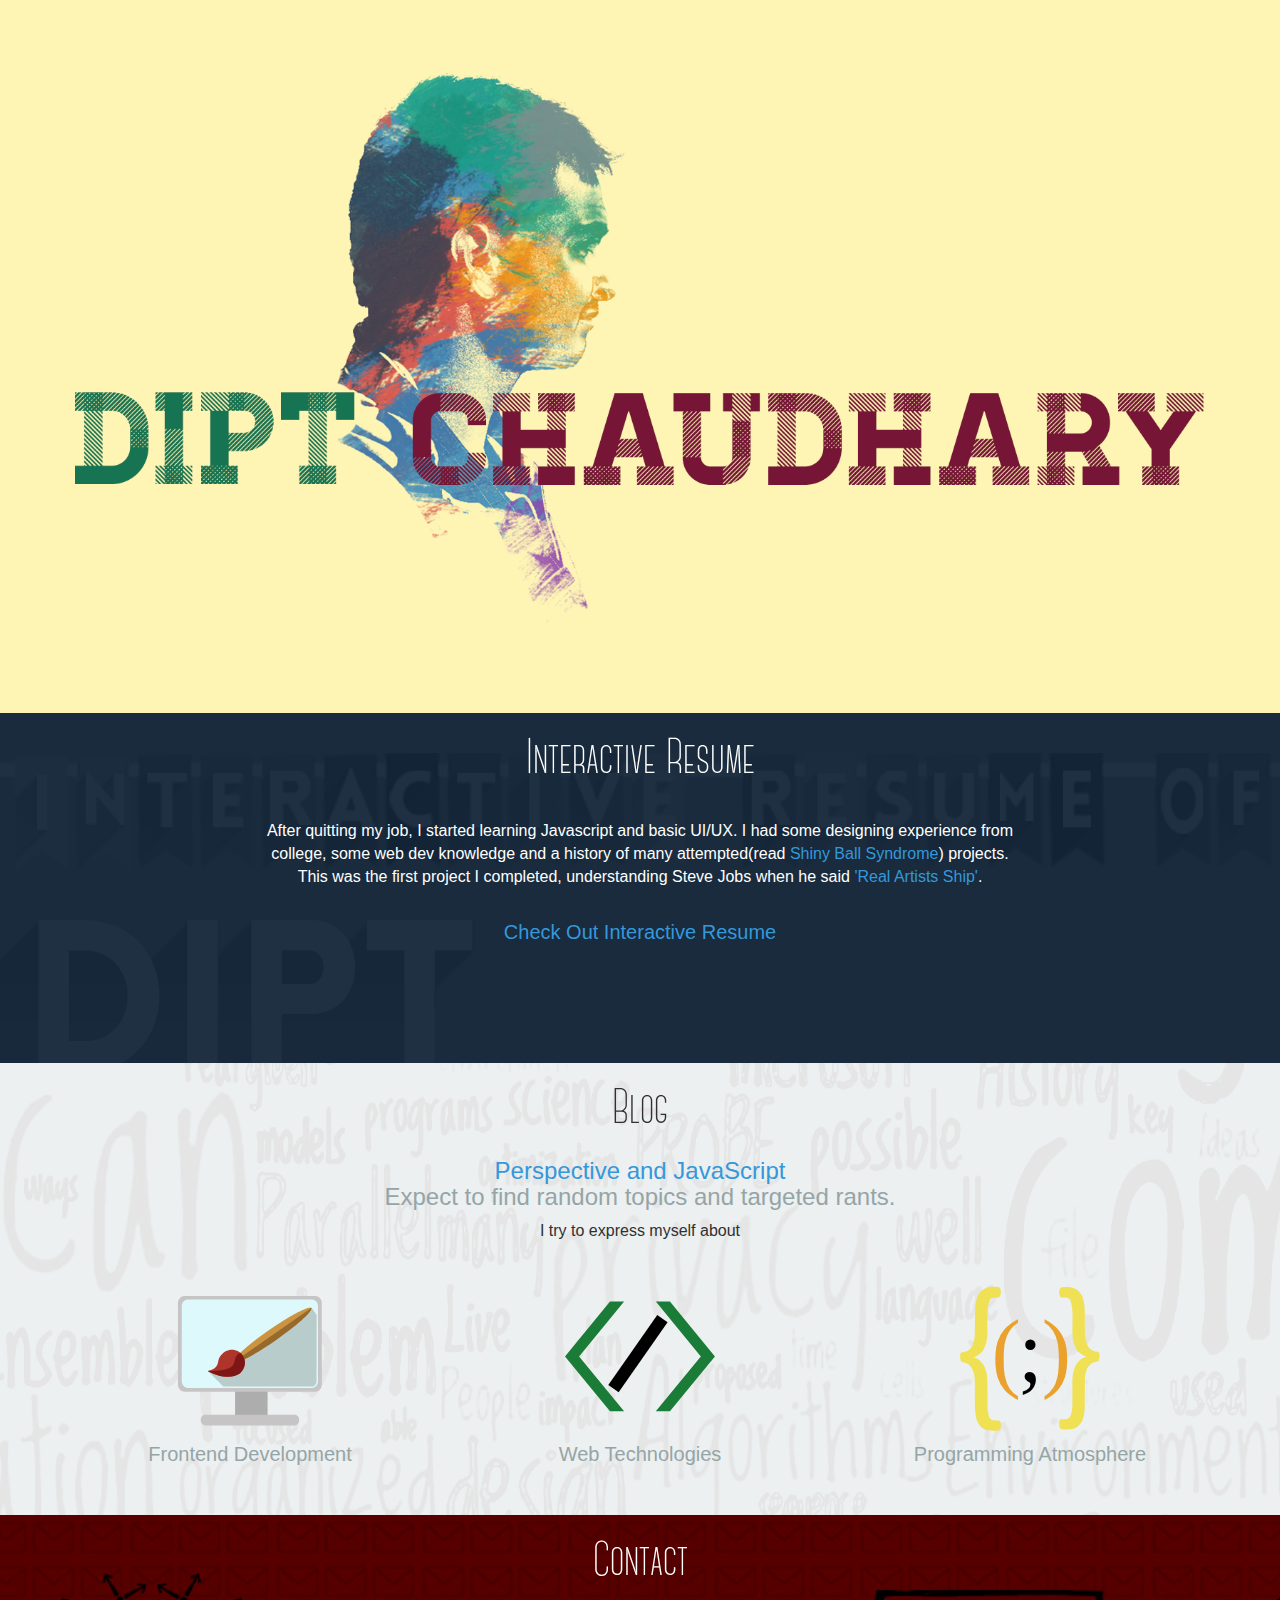
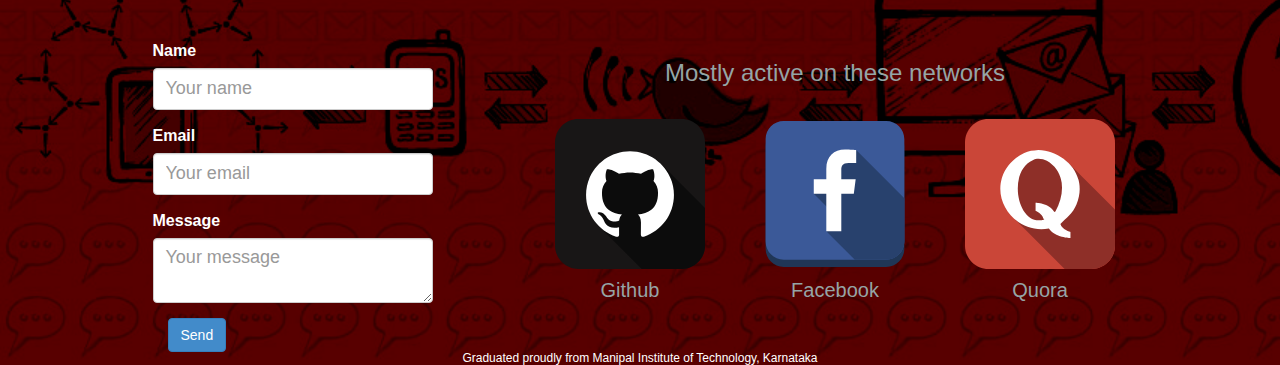
<file: index.html>
<!--Now that you are here... Why don't you fork the code used here - https://github.com/Dipt/dipt.github.io-->
<!DOCTYPE html>
<html lang="en">
  <head>
    <meta charset="utf-8">
    <meta http-equiv="X-UA-Compatible" content="IE=edge">
    <meta name="viewport" content="width=device-width, initial-scale=1.0">
    <meta name="description" content="">
    <meta name="author" content="">
    <link rel="shortcut icon" href="assets/img/favicon.png">

    <title>Dipt Chaudhary</title>

    <!-- Bootstrap core CSS -->
    <link href="assets/css/bootstrap.css" rel="stylesheet">

    <!-- Custom styles for this template -->
    <link href="assets/css/main.css" rel="stylesheet">

    <!-- Fonts from Google Fonts -->
	<!--<link href='http://fonts.googleapis.com/css?family=Lato:300,400,900' rel='stylesheet' type='text/css'>-->
    
    <!-- HTML5 shim and Respond.js IE8 support of HTML5 elements and media queries -->
    <!--[if lt IE 9]>
      <script src="https://oss.maxcdn.com/libs/html5shiv/3.7.0/html5shiv.js"></script>
      <script src="https://oss.maxcdn.com/libs/respond.js/1.3.0/respond.min.js"></script>
    <![endif]-->
    <script>
	  /*(function(i,s,o,g,r,a,m){i['GoogleAnalyticsObject']=r;i[r]=i[r]||function(){
	  (i[r].q=i[r].q||[]).push(arguments)},i[r].l=1*new Date();a=s.createElement(o),
	  m=s.getElementsByTagName(o)[0];a.async=1;a.src=g;m.parentNode.insertBefore(a,m)
	  })(window,document,'script','//www.google-analytics.com/analytics.js','ga');

	  ga('create', 'UA-59818905-1', 'auto');
	  ga('send', 'pageview');*/
    </script> 
  </head>

  <body>

	<div id="headerwrap">
		<div class="container">
			<div class="row">
				<div class="col-lg-12">
					<img class="img-responsive" src="assets/img/header.png" alt="">
				</div><!-- /col-lg-6 -->				
			</div><!-- /row -->
		</div><!-- /container -->
	</div><!-- /headerwrap -->
	
    <div id="middlewrap">
		<div class="container">
			<div class="row mt centered resume">
			<div class="col-lg-8 col-lg-offset-2">
				<h1>Interactive Resume</h1>
                <br />
                After quitting my job, I started learning Javascript and basic UI/UX. I had some designing experience from college, some web dev knowledge and a history of many attempted(read <a href="http://www.therisetothetop.com/davids-blog/do-you-have-shiny-red-ball-syndrome-turn-it-from-red-to-green/">Shiny Ball Syndrome</a>) projects. This was the first project I completed, understanding Steve Jobs when he said <a href="http://c2.com/cgi/wiki?RealArtistsShip">'Real Artists Ship'</a>. 
                
                <h4><br /><a href="http://dipt.github.io/resume/">Check Out Interactive Resume</a></h4>
               
			</div>
		</div><!-- /row -->
		</div><!-- /container -->
	</div><!-- /middlewrap -->
	  
    
	<div id="blogwrap">
	<div class="container blog">
		<div class="row mt centered">
			<div class="col-lg-6 col-lg-offset-3">
				<h1>Blog</h1>
				<h3><a href="http://pandjs.quora.com/">Perspective and JavaScript</a><br />
					Expect to find random topics and targeted rants.</h3>
                I try to express myself about 
			</div>
		</div><!-- /row -->
		
		<div class="row mt centered">
			<div class="col-sm-4">
				<img src="assets/img/frontend.svg" class="icn" alt="">
				<h4>Frontend Development</h4>
				
			</div><!--/col-lg-4 -->

			<div class="col-sm-4">
				<img src="assets/img/web.svg" class="icn" alt="">
				<h4>Web Technologies</h4>
				
			</div><!--/col-lg-4 -->

			<div class="col-sm-4">
				<img src="assets/img/js.svg" class="icn" alt="">
				<h4>Programming Atmosphere</h4>
				
			</div><!--/col-lg-4 -->           
		</div><!-- /row -->
	</div><!-- /container -->
   </div>
	
    <div id="contactwrap">
	<div class="container">
		<div class="row mt centered">
			<div class="col-xs-6 col-xs-offset-3">
				<h1>Contact</h1>
			</div>
		</div><!-- /row -->
        <div class="row">
            <div class="col-sm-4 col-sm-offset-1">
                <form action="http://formspree.io/dipt@outlook.com" method="POST" role="form" class="form-horizontal">
				<div class="form-group">
                    <label for="txtname">Name</label>
                    <input id="txtname" type="text" class="form-control" name="name" placeholder="Your name" required 
								data-validation-required-message = "Hey! Enter your name here">
                </div>
				<div class="form-group">
                    <label for="txtemail">Email</label>
                    <input id="txtemail" type="email" class="form-control" name="_replyto" placeholder="Your email" required 
								data-validation-required-message = "Your Email-Id so I can contact you">
                </div>
                <div class="form-group">
                    <label for="message">Message</label>
                    <textarea name="message" class="form-control" placeholder="Your message" required 
								data-validation-required-message = "Atleast say something"></textarea>
                </div>
                <input type="hidden" name="_subject" value="Dipt.github.io message" />
				<input type="hidden" name="_next" value="http://dipt.github.io" />
				<input type="text" name="_gotcha" style="display:none" />
                <input type="submit" class="btn btn-primary" value="Send">
            </form>
            </div>
            <div class="col-sm-6">
                <div class="row mt centered">  
                <div class="col-sm-12">
                    <h3>Mostly active on these networks</h3>
                    &nbsp
                </div>
			<div class="col-sm-4">
                <a href="https://github.com/Dipt">
                    <img src="assets/img/github.svg" class="icn" alt="">	
                    <h4>Github</h4>
                </a>
			</div><!--/col-lg-4 -->

			<div class="col-sm-4">
                <a href="https://www.facebook.com/dipt.chaudhary">
                    <img src="assets/img/fb.svg" class="icn" alt="">	
                    <h4>Facebook</h4>
                </a>
			</div><!--/col-lg-4 -->

			<div class="col-sm-4">
                <a href="http://www.quora.com/Dipt-Chaudhary">
                    <img src="assets/img/quora.svg" class="icn" alt="">
                    <h4>Quora</h4>
                </a>
			</div><!--/col-lg-4 -->           
		</div><!-- /row -->
            </div>
            
        </div>
        <div class="row">
        <h6 class="centered">Graduated proudly from Manipal Institute of Technology, Karnataka</h6>
        </div>
	</div><!-- /container -->
        
   </div>
      
      
      
		

	

    <!-- Bootstrap core JavaScript
    ================================================== -->
    <!-- Placed at the end of the document so the pages load faster -->
    <script src="https://code.jquery.com/jquery-1.10.2.min.js"></script>
    <script src="assets/js/bootstrap.min.js"></script>
  </body>
</html>
</file>
<file: assets/css/main.css>
@font-face{
    font-family:canter;
    src: url(../fonts/Canter.otf);
}

@font-face{
    font-family:homestead;
    src: url(../fonts/Homestead.ttf);
}

body {
  background-color: #ecf0f1;
    font-family: 'Lato', sans-serif;
    font-weight: 300;
    font-size: 16px;
    color: white;

    -webkit-font-smoothing: antialiased;
    -webkit-overflow-scrolling: touch;
}

/* Titles */
h1, h2, h3, h4, h5, h6 {
    font-family: 'Lato', sans-serif;
    font-weight: 300;
    color: white;
}

h1 {
	font-size: 50px;
    font-family: canter;
}

h3 {
	color: #95a5a6;
	font-weight: 400;
}

h4 {
	color: #95a5a6;
	font-weight: 400;
	font-size: 20px;
}

h6 {
    margin-bottom: 0px;
    margin-top: 0px;
}

/* Paragraph & Typographic */
p {
    line-height: 28px;
    margin-bottom: 25px;
    font-size: 16px;
}

.centered {
    text-align: center;
}

/* Links */
a {
    color: #3498db;
    word-wrap: break-word;

    -webkit-transition: color 0.1s ease-in, background 0.1s ease-in;
    transition: color 0.1s ease-in, background 0.1s ease-in;
}

a:hover,
a:focus {
    color: #7b7b7b;
    text-decoration: none;
    outline: 0;
}

a:before,
a:after {
    -webkit-transition: color 0.1s ease-in, background 0.1s ease-in;
    transition: color 0.1s ease-in, background 0.1s ease-in;
}

 hr {
    display: block;
    height: 1px;
    border: 0;
    border-top: 1px solid #ccc;
    margin: 1em 0;
    padding: 0;
}

.navbar-default {
	background-color: #3498db;
	border-color: transparent;
}

.navbar-default .navbar-brand {
	color: white;
}

.navbar-default .navbar-nav > li > a {
	color: white;
}

/* Helpers */

.mt {
	margin-bottom: 40px;
}

.form-control {
	height: 42px;
	font-size: 18px;
	width: 280px;
}

i {
	margin: 8px;
	color: #3498db; 
}

.icn {
    max-width: 150px;
}


#middlewrap {
    background: url(../img/name.png); 
    background-size: cover;
    background-color: #063446;
	/* margin-top: -20px;
	padding-top:100px; */
	background-attachment: relative;
	width: 100%;
    min-height: 350px;    
}

#blogwrap{
    background-image: url(../img/blog.png);
    background-size:cover;
    background-color: #ecf0f1;
    background-attachment: relative;
	/* min-height: 500px; */
	width: 100%;
}

#contactwrap{
    background-image: url(../img/contact.png);
    background-size:cover;
    background-color: #c0392b;
    background-attachment: relative;
	/* min-height: 500px; */
	width: 100%;
}





/* HeaderWrap */
#headerwrap {
	/* background: url(../img/bg01.jpg) no-repeat center top; */
	background-color: #fef5b5;
	/* margin-top: -20px;
	padding-top:100px; */
	background-attachment: relative;
	background-position: center center;
	/* min-height: 500px; */
	width: 100%;
    background-size: 100%;
    background-size: cover;
}

#headerwrap h1 {
	margin-top: 60px;
	margin-bottom: 15px;
	color: white;
	font-size: 45px;
	font-weight: 300;
	letter-spacing: 1px;
}

.semi-transparent-button {
  display: block;
  width: 100%;
  height: 60px;
  line-height: 60px;
  background: #454343; /* fallback color for old browsers */
  color: #fff;
  text-align: center;
  text-decoration: none;
  letter-spacing: 1px;
  -webkit-transition: all 0.3s ease-out;
          transition: all 0.3s ease-out;
}
.semi-transparent-button:hover,
.semi-transparent-button:focus,
.semi-transparent-button:active {
  background: #fff;
  color: #000;
  -webkit-transition: all 0.5s ease-in;
          transition: all 0.5s ease-in;
}

.blog h1{
    color: #313030;
}

.blog{
    color: #313030;
}

.col-sm-6{
    padding-left: 0px;
    padding-right: 0px;
}
</file>
